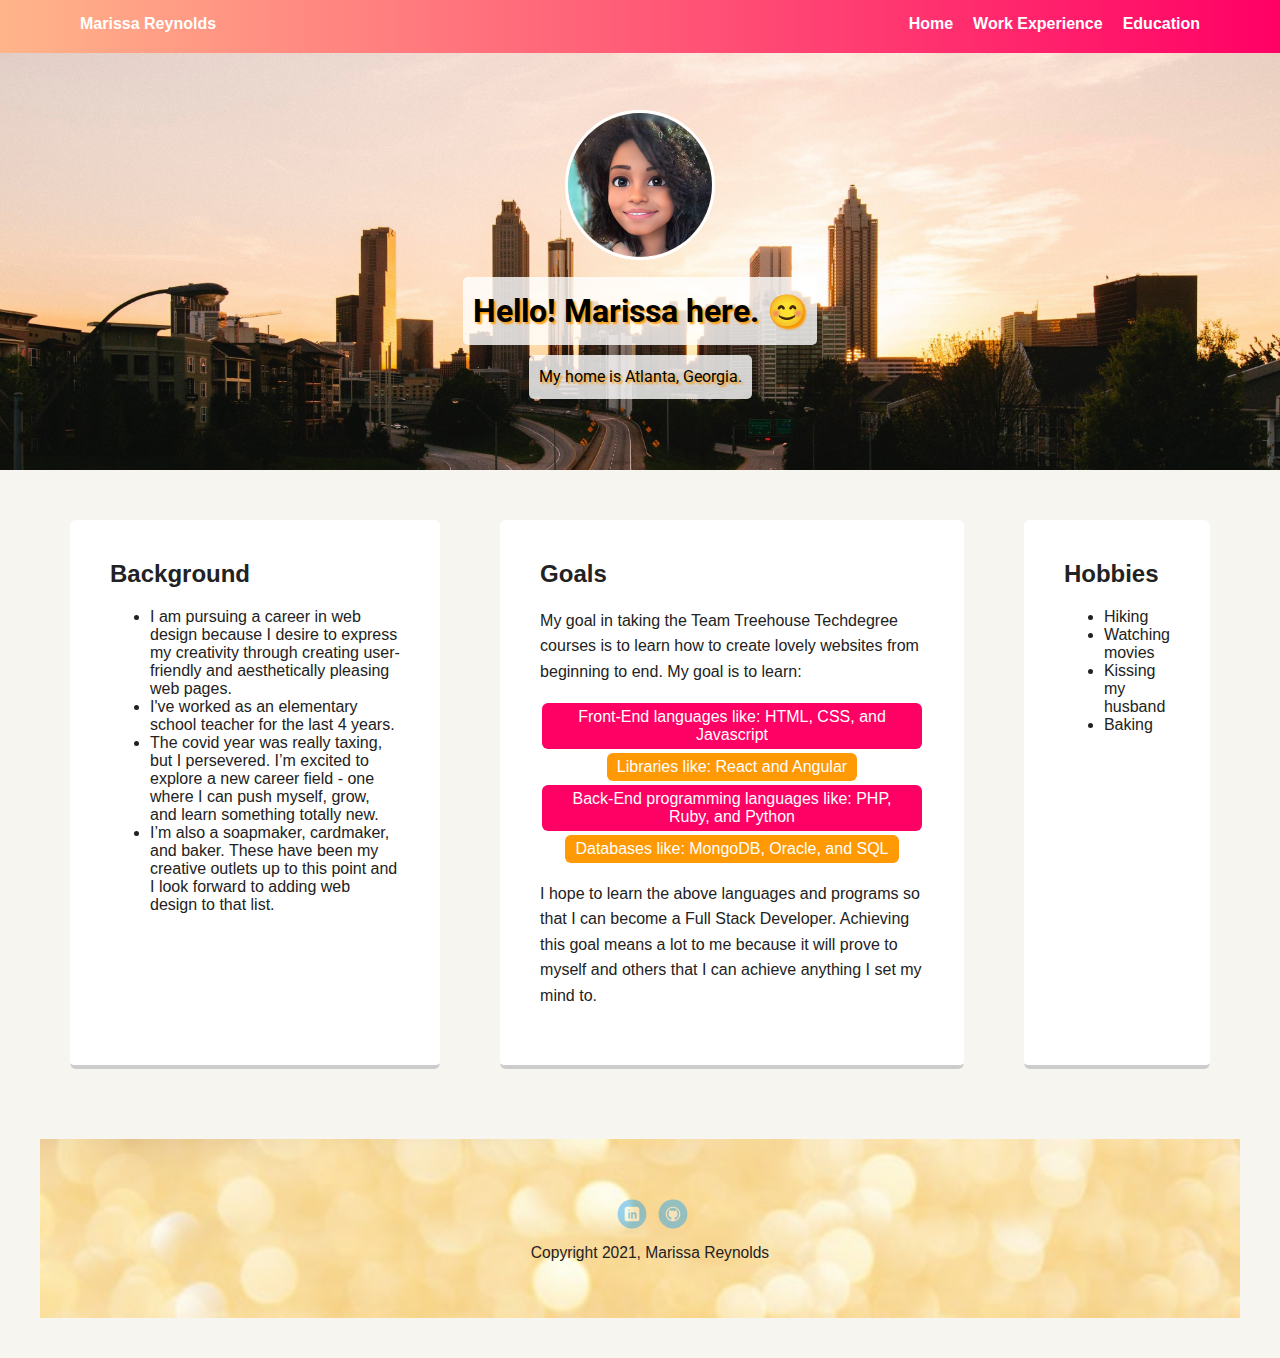
<file: index.html>
<!doctype html>
<html lang="en">
<head>
  <meta charset="utf-8">
  <title>Marissa Reynold's Profile</title>
  <meta name="viewport" content="width=device-width, initial-scale=1.0">
  <link rel="stylesheet" href="styles.css">
  <link href="https://fonts.googleapis.com/css?family=Muli%7CRoboto:400,300,500,700,900" rel="stylesheet"></head>
  <body>

    <nav class="main-nav">
        <ul class="nav">
          <li class="name">Marissa Reynolds</li>
          <li><a href="index.html">Home</a></li>
          <li><a href="resume.html" target="_blank">Work Experience</a></li>
          <li><a href="education.html" target="_blank">Education</a></li>
        </ul>
      </nav>

    <header>
      <img src="images/IMG_20210610_100109_582.jpg" alt="Cartoon photo of Marissa" class="profile-image">
      <h1 class="tag name">Hello! Marissa here. &#128522;</h1>
      <p class="tag location">My home is Atlanta, Georgia.</p>
    </header>

    <main class="flex">
      <section class="card">
        <h2>Background</h2>
        <ul>
          <li>I am pursuing a career in web design because I desire to express my creativity through creating user-friendly and aesthetically pleasing web pages. </li>
          <li>I've worked as an elementary school teacher for the last 4 years.</li>
          <li>The covid year was really taxing, but I persevered. I’m excited to explore a new career field - one where I can push myself, grow, and learn something totally new.</li>
          <li>I’m also a soapmaker, cardmaker, and baker. These have been my creative outlets up to this point and I look forward to adding web design to that list.</li>
        </ul>
      </section> 

      <section class="card">
        <h2>Goals</h2>
        <p>My goal in taking the Team Treehouse Techdegree courses is to learn how to create lovely websites from beginning to end. My goal is to learn:</p>
        <ul class="skills">
          <li>Front-End languages like: HTML, CSS, and Javascript</li>
          <li>Libraries like: React and Angular</li>
          <li>Back-End programming languages like: PHP, Ruby, and Python</li>
          <li>Databases like: MongoDB, Oracle, and SQL</li>
        </ul>
        <p>I hope to learn the above languages and programs so that I can become a Full Stack Developer. Achieving this goal means a lot to me because it will prove to myself and others that I can achieve anything I set my mind to.</p>
      </section> 

      <section class="card">
        <h2>Hobbies</h2>
        <ul>
          <li>Hiking</li>
          <li>Watching movies</li>
          <li>Kissing my husband</li>
          <li>Baking</li>
        </ul>
      </section> 
    </main>
    <footer>
      <ul>
        <li><a href="https://www.linkedin.com/in/marissa-reynolds-ba80a9184/" target="_blank" class="social linkedin">LinkedIn</a></li>
        <li><a href="https://github.com/mcreynolds18" target="_blank" class="social github">Github</a></li>
      </ul>
      <p class="copyright">Copyright 2021, Marissa Reynolds</p>
    </footer>
  </body>
  </html>
</file>
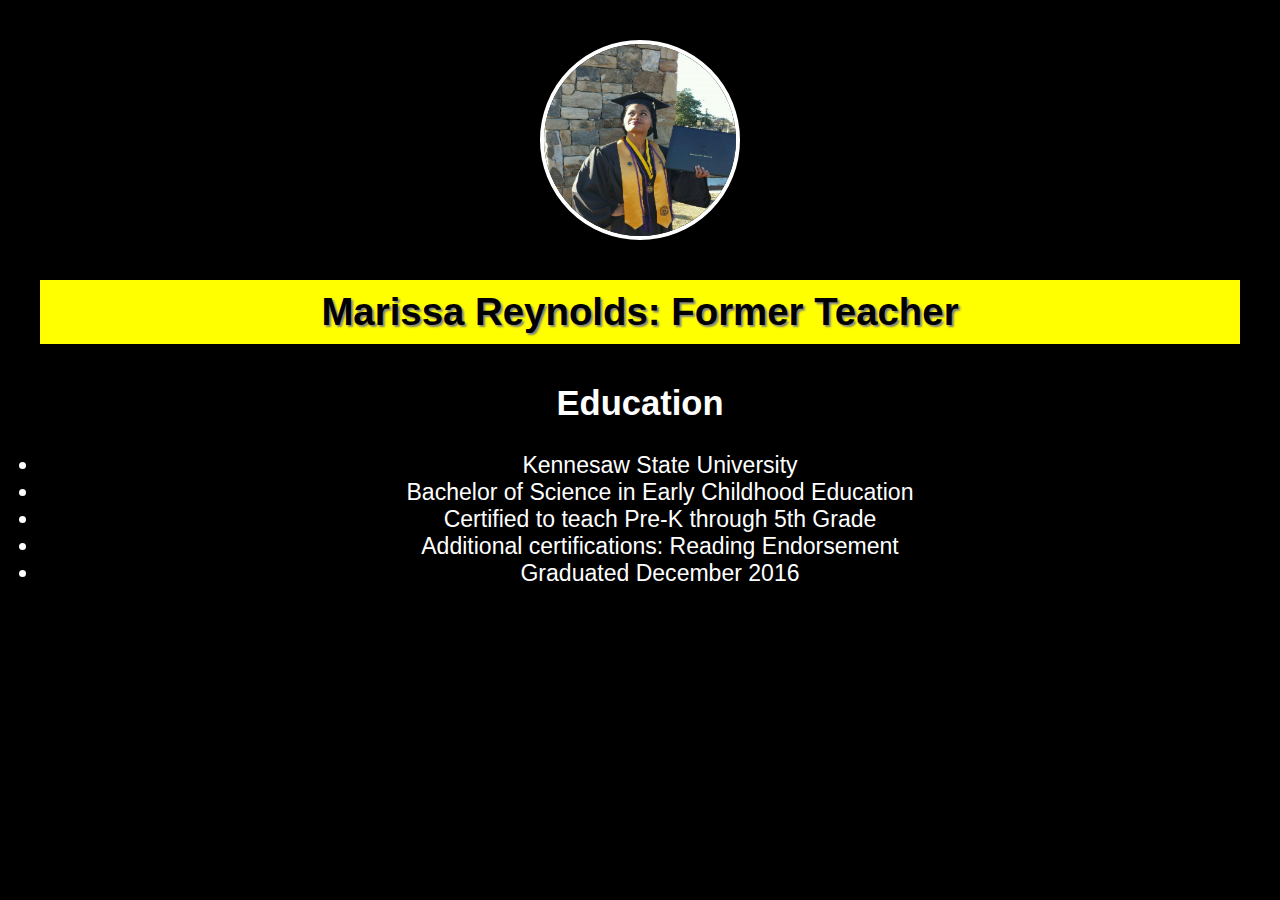
<file: education.html>
<!DOCTYPE html>
<html lang="en" class="html">
  <head>
    <title>Education</title>
    <link rel="stylesheet" href="styles.css">
  </head>
  <body class="education-body">
    <img src="images/ksu.jpg" alt="Picture of Marissa Reynolds at Graduation" class="education-pic">
    <h1 class="education-heading">Marissa Reynolds: Former Teacher</h1>
    <div class="education-body">
    <h2>Education</h2>
    <ul>
      <li>Kennesaw State University</li>
      <li>Bachelor of Science in Early Childhood Education</li>
      <li>Certified to teach Pre-K through 5th Grade</li>
      <li>Additional certifications: Reading Endorsement</li>
      <li>Graduated December 2016</li>
    </ul>
    </div>
  </body>   
</html>
</file>
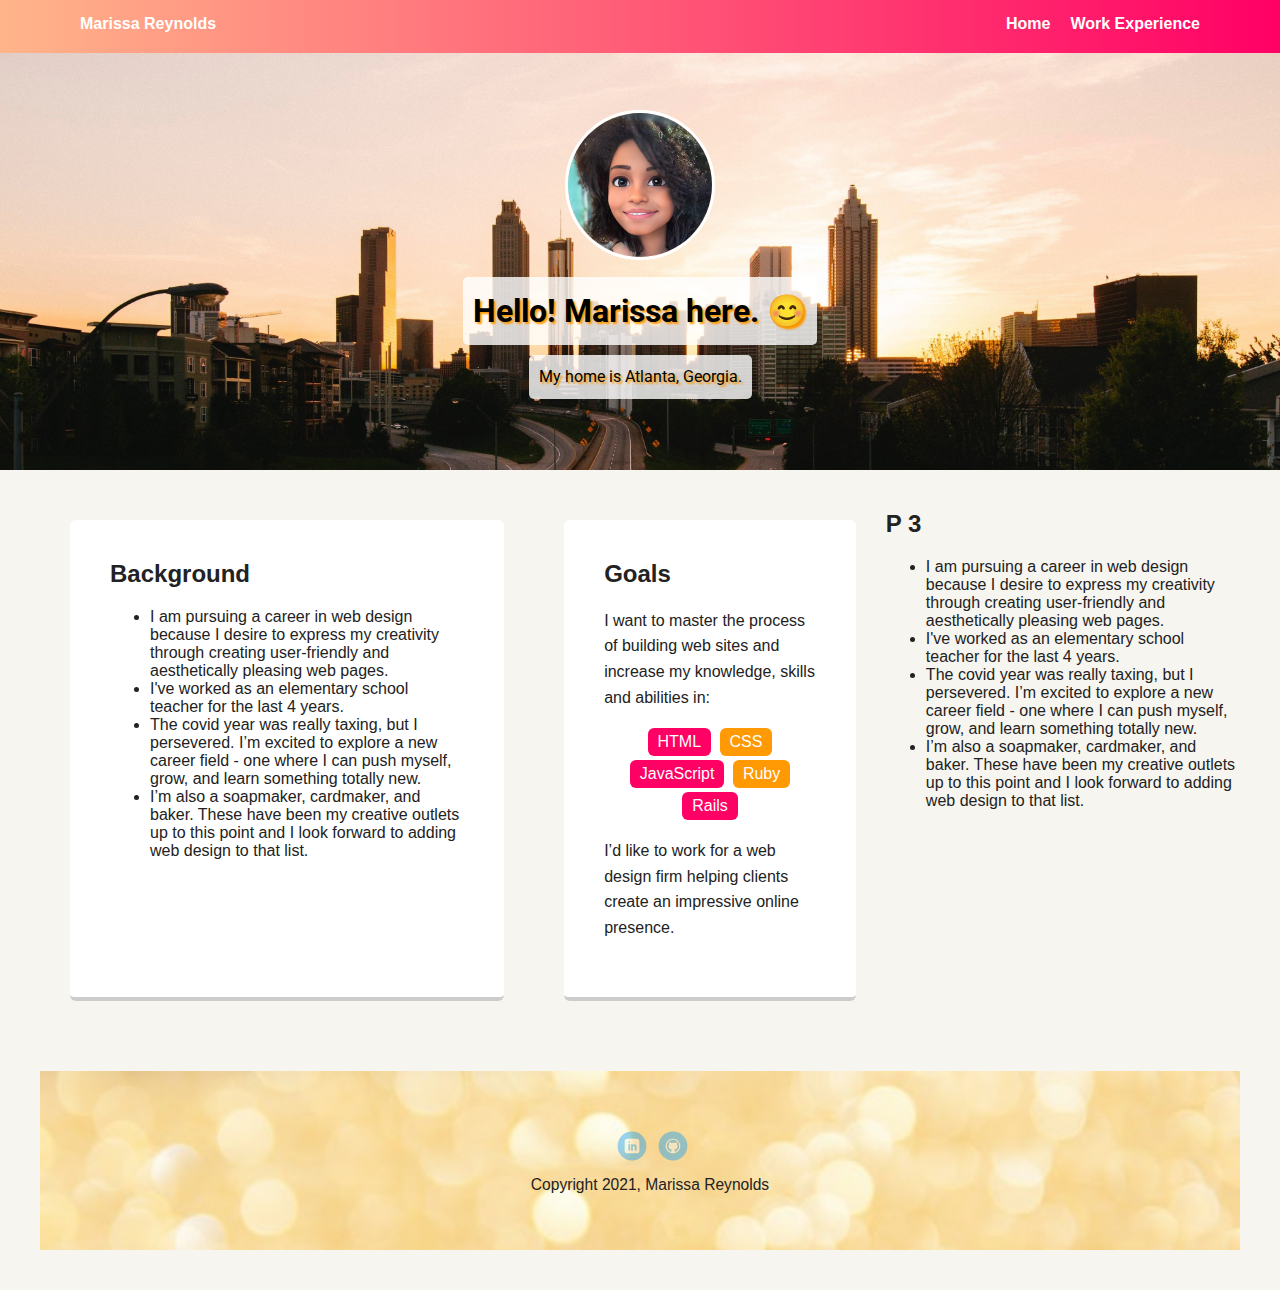
<file: indexx.html>
<!doctype html>
<html lang="en">
<head>
  <meta charset="utf-8">
  <title>Marissa Reynold's Profile</title>
  <meta name="viewport" content="width=device-width, initial-scale=1.0">
  <link rel="stylesheet" href="styles.css">
  <link href="https://fonts.googleapis.com/css?family=Muli%7CRoboto:400,300,500,700,900" rel="stylesheet"></head>
  <body>

    <div class="main-nav">
        <ul class="nav">
          <li class="name">Marissa Reynolds</li>
          <li><a href="indexx.html">Home</a></li>
          <li><a href="resume.html" target="_blank">Work Experience</a></li>
        </ul>
    </div>

    <header>
      <img src="images/IMG_20210610_100109_582.jpg" alt="Cartoon photo of Marissa" class="profile-image">
      <h1 class="tag name">Hello! Marissa here. &#128522;</h1>
      <p class="tag location">My home is Atlanta, Georgia.</p>
    </header>

    <main class="flex">
      <div class="card">
        <h2>Background</h2>
        <ul>
          <li>I am pursuing a career in web design because I desire to express my creativity through creating user-friendly and aesthetically pleasing web pages. </li>
          <li>I've worked as an elementary school teacher for the last 4 years.</li>
          <li>The covid year was really taxing, but I persevered. I’m excited to explore a new career field - one where I can push myself, grow, and learn something totally new.</li>
          <li>I’m also a soapmaker, cardmaker, and baker. These have been my creative outlets up to this point and I look forward to adding web design to that list.</li>
        </ul>
      </div> 

      <div class="card">
        <h2>Goals</h2>
        <p>I want to master the process of building web sites and increase my knowledge, skills and abilities in:</p>
        <ul class="skills">
          <li>HTML</li>
          <li>CSS</li>
          <li>JavaScript</li>
          <li>Ruby</li>
          <li>Rails</li>
        </ul>
        <p>I’d like to work for a web design firm helping clients create an impressive online presence.</p>
      </div> 

      <div class="card2">
        <h2>P 3</h2>
        <ul>
          <li>I am pursuing a career in web design because I desire to express my creativity through creating user-friendly and aesthetically pleasing web pages. </li>
          <li>I've worked as an elementary school teacher for the last 4 years.</li>
          <li>The covid year was really taxing, but I persevered. I’m excited to explore a new career field - one where I can push myself, grow, and learn something totally new.</li>
          <li>I’m also a soapmaker, cardmaker, and baker. These have been my creative outlets up to this point and I look forward to adding web design to that list.</li>
        </ul>
      </div> 
    </main>
    <footer>
      <ul>
        <li><a href="https://www.linkedin.com/in/marissa-reynolds-ba80a9184/" class="social linkedin">LinkedIn</a></li>
        <li><a href="#" class="social github">Github</a></li>
      </ul>
      <p class="copyright">Copyright 2021, Marissa Reynolds</p>
    </footer>
  </body>
  </html>
</file>
<file: styles.css>
/* Global Layout Set-up */
* { 
  box-sizing: border-box;
}
  
body {
  margin: 0;
  padding: 0;
  text-align: center;
  font-family: 'Roboto', sans-serif;
  color: #222;
  background: #f7f5f0;
}
/* Link Styles */

a {
  text-decoration: none;
  color: white;
}
a:hover {
  color: #6633ff;
}


/* Section Styles */

.main-nav {
  width: 100%;
  background: black;
  background-image: linear-gradient(to right, #ffb58a , #ff0065);
  min-height: 30px;
  padding: 10px;
  position: fixed;
  text-align: center;
}
.nav {
  display: flex;
  justify-content: space-around;
  font-weight: 700;
  list-style-type: none;
  margin: 0 auto;
  padding: 0;
}

.nav .name {
    display: block;
    margin-right: auto;
    color: white;
}
.nav li {
  padding: 5px 10px 10px 10px;
}
.nav a {
  transition: all .5s;
}
.nav a:hover {
  color: white
}

header {
  text-align: center;
  background: url('images/atl.jpg') no-repeat top center ;
  background-size:cover;
  overflow: hidden;
  padding-top: 60px;
}
header {
  line-height: 1.5;
}
header .profile-image {
  margin-top: 50px;
  width: 150px;
  height: 150px;
  border-radius: 50%;
  border: 3px solid white;
  transition: all .5s;
}
header .profile-image:hover {
  transform: scale(1.5) rotate(210deg);
}
.tag {
  background-color: rgba(255, 255, 255, .8);
  text-shadow:2px 2px 2px #ff9904;
  color: black;
  padding: 10px;
  border-radius: 5px;
  display: table;
  margin: 10px auto;
  font-family: 'Roboto', sans-serif;
} 
.location {
  background-color:rgba(255, 255, 255, .8);
  color: #000000;
  text-shadow:2px 2px 2px #ff9904;
}
.card {
  margin: 30px;
  padding: 20px 40px 40px;
  max-width: 500px;
  text-align: left;
  background: #fff;
  border-bottom: 4px solid #ccc;
  border-radius: 6px;
  transition: all .5s;
}

.card:hover {
  border-color: #ff99ff;
}

ul.skills {
  padding: 0;
  text-align: center;
}

.skills li {
  border-radius: 6px;
  display: inline-block;
  background: #ff9904;
  color: white;
  padding: 5px 10px;
  margin: 2px;
}

.skills li:nth-child(odd) {
  background: #ff0065;
}

footer {
  padding: 20px 0 40px 20px;
  text-align: center;
  background: url('images/glitter.jpg');
  padding-top: 60px;
  background-size: cover;
}

footer .copyright {
  top: -8px;
  font-size: .75em;
}

footer ul {
  list-style-type: none;
  margin: 0;
  padding: 0;
}

footer ul li {
  display: inline-block;
}

a.social {
  display: inline-block;
  text-indent: -9999px;
  margin-left: 5px;
  width: 30px;
  height: 30px;
  background-size: 30px 30px;
  opacity: .4;
  transition: all .5s;
}
a.twitter {
  background-image: url(images/twitter.svg);
}
a.linkedin {
  background-image: url(images/linkedin.svg);
}
a.github {
  background-image: url(images/github.svg);
}
a.social:hover {
  opacity: 1;
}
.clearfix {
  clear: both;
}

/* Styles for larger screens */
@media screen and (min-width: 720px) {
  
  .flex {
      display: -ms-flexbox;      /* TWEENER - IE 10 */
      display: flex; 
      max-width: 1200px;
      -ms-flex-pack: distribute;
      justify-content: space-around;
      margin: 0 auto;
  }

  header {
    min-height: 470px;
  }

  .nav {
    max-width: 1200px;
    padding: 0 30px;
  }


  main {
    padding-top: 20px;
  }

  main p {
    line-height: 1.6em;
  }

  footer {
    font-size: 1.3em;
    max-width: 1200px;
    margin: 40px auto;
  }
}    

/*Styles for the Work Experience and Education pages */

  .html{
    background-color: black;
  }
  
  body {
  font-family: "arial";
  text-align: left;
  }
  
  .main-image {
    border: black solid 4px;
    border-radius: 50%;
  }
  
  h1{
    background-color: #60c2e6;
    padding: 5px;
    text-shadow:2px 2px 2px white;
  }
  
  .section-title{
    text-transform:capitalize;
  }
  
  .education-heading{
    background-color: yellow;
    text-align: center;
    padding: 10px;
    margin: 40px;
    text-shadow:2px 2px 2px gray;
    color: black;
  }
  
  .education-body{
    font-family:"arial";
    text-align: center;
    font-size: larger;
    color: white;
    background-color: black;
  }  
  .education-pic{
    border: white solid 4px;
    border-radius: 50%;
    display: block;
    margin-left: auto;
    margin-right: auto;
    width: 200px;
    height: 200px;
    margin-top: 40px;
  }
  
  .education-pic:hover{
    transform:scale(1.2);
  }
</file>
